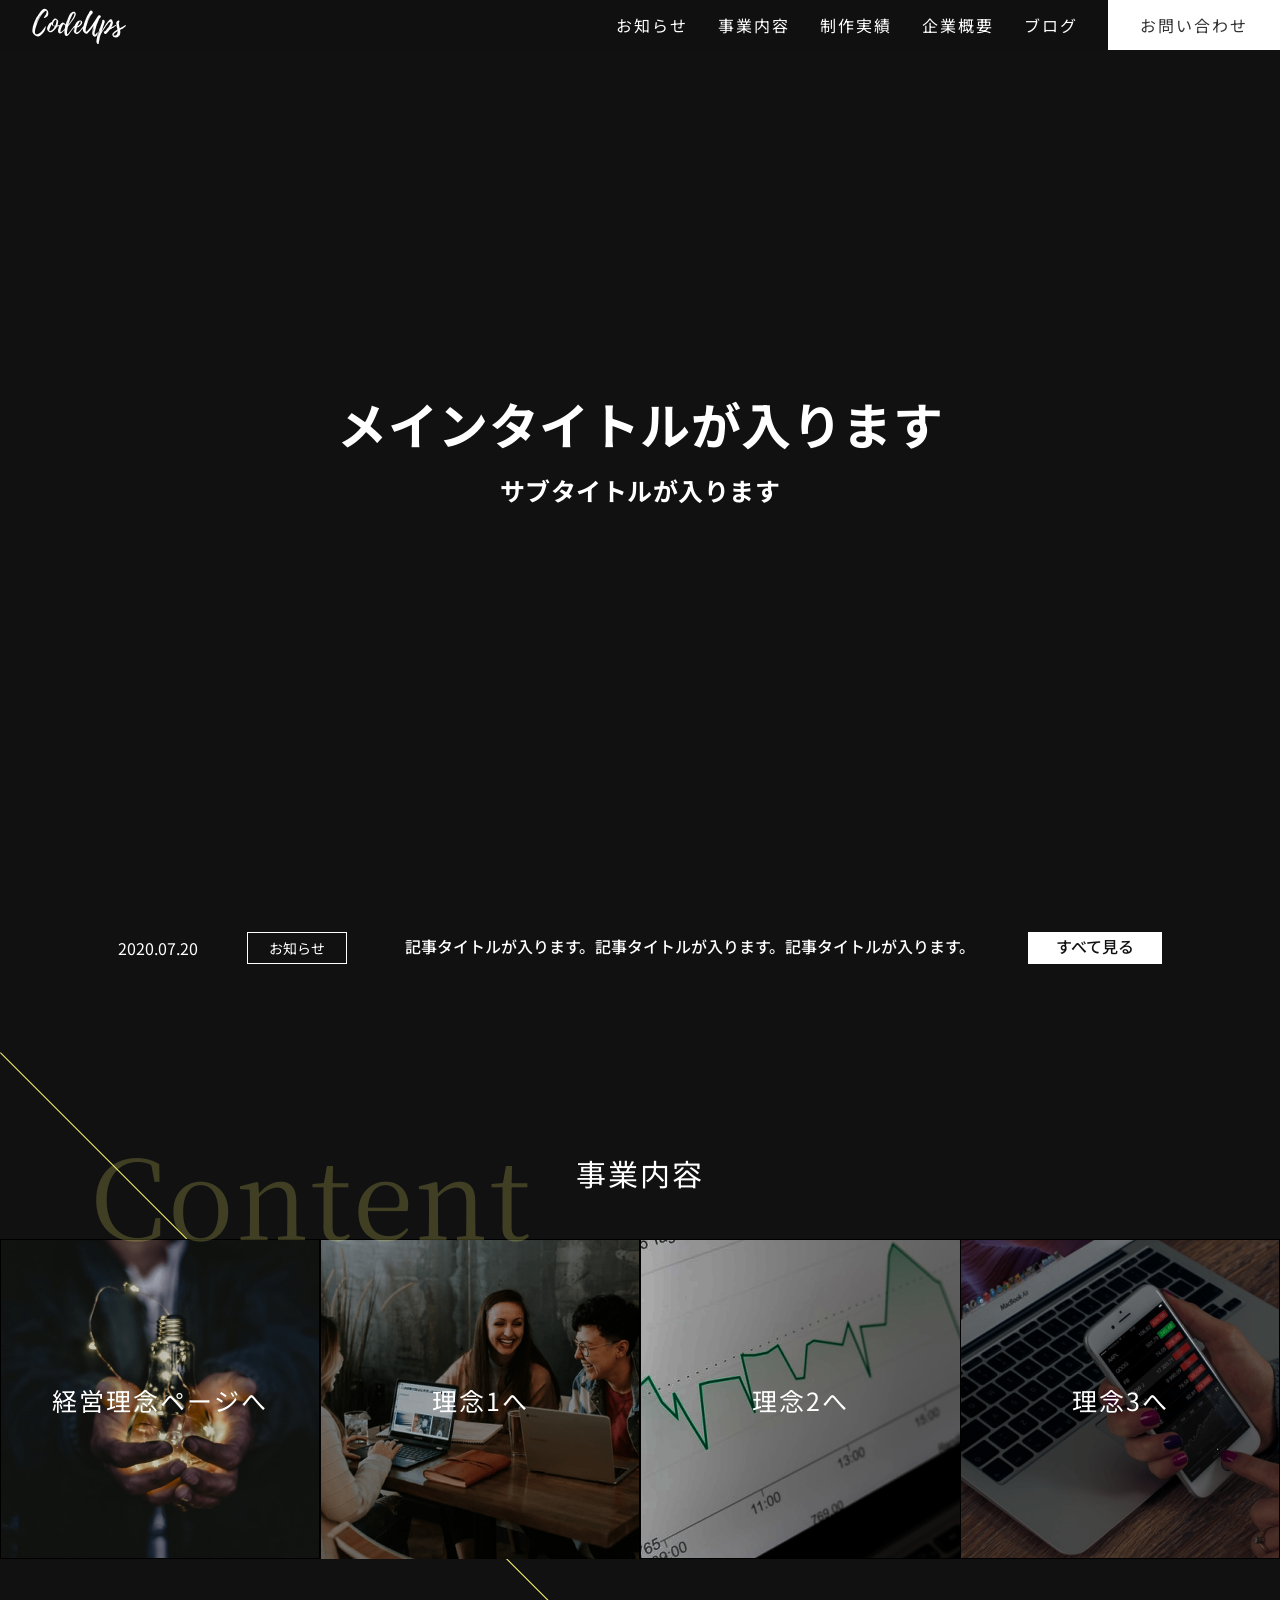
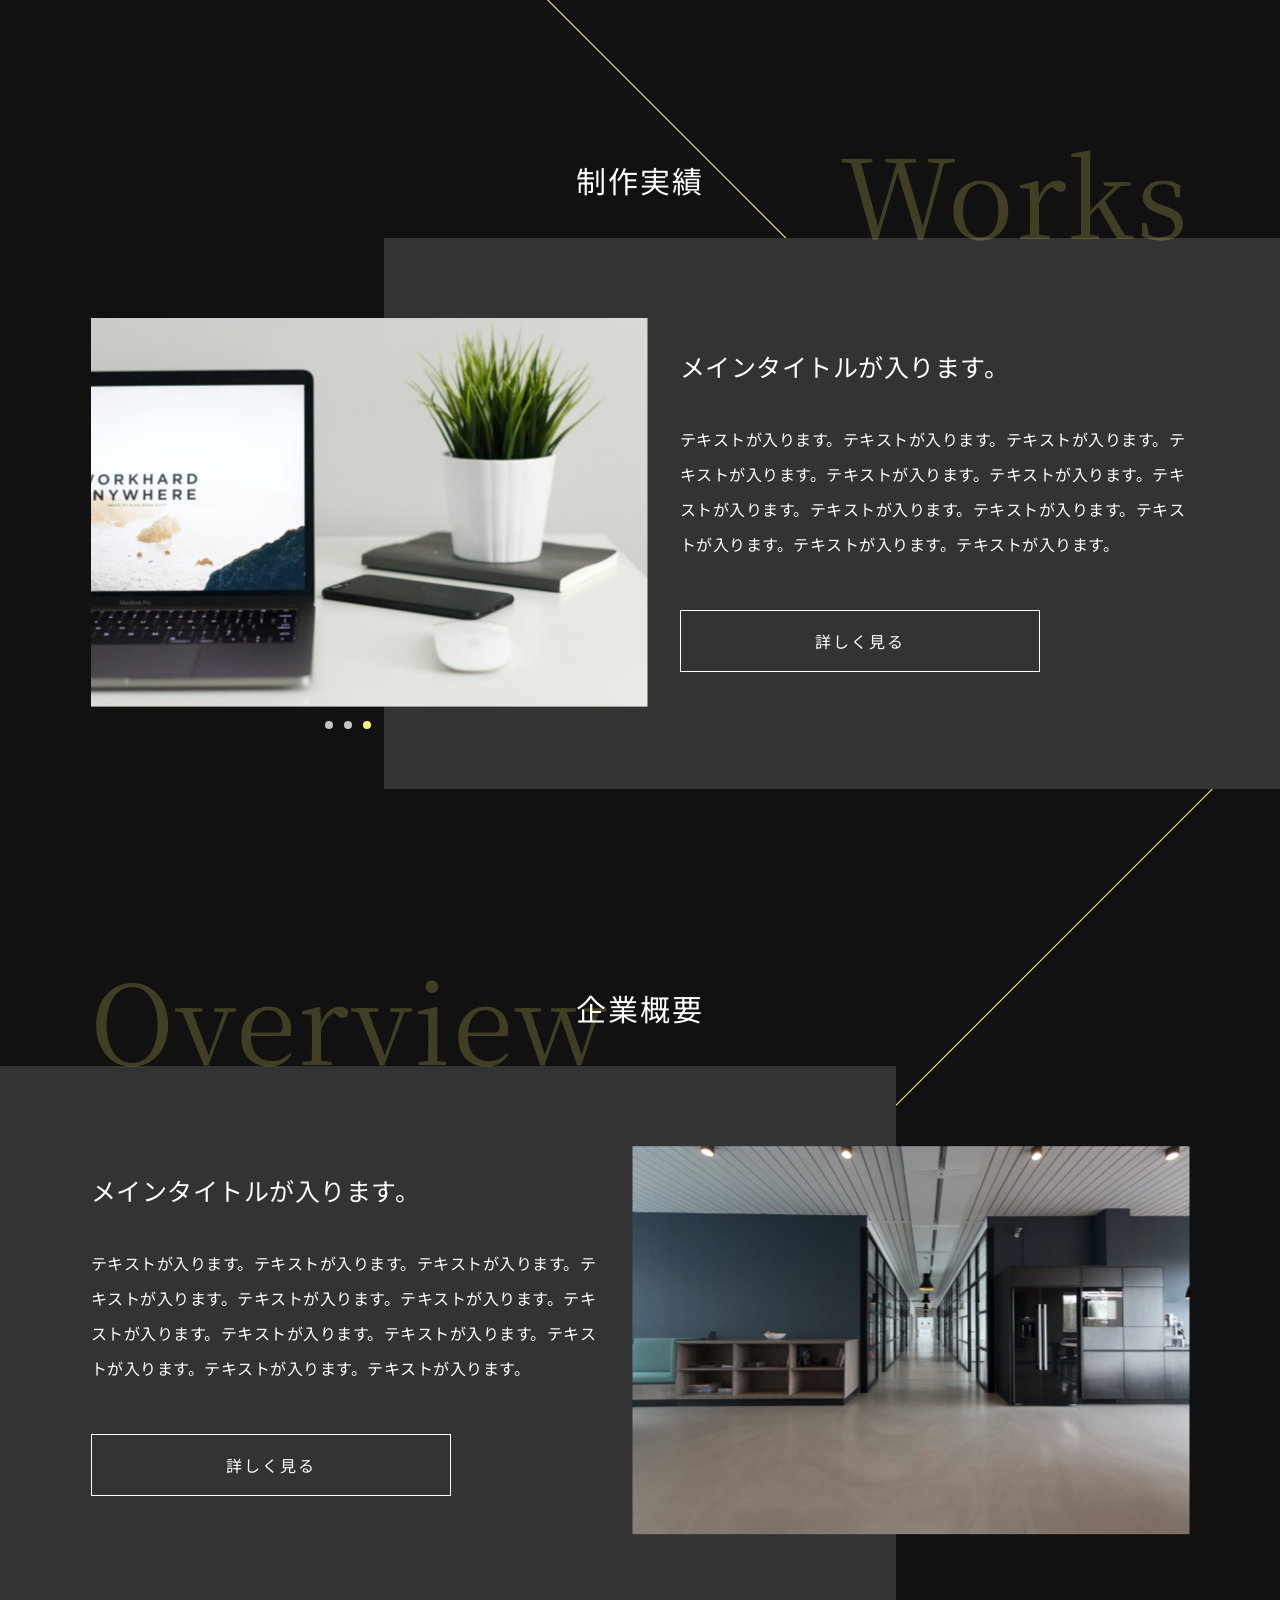
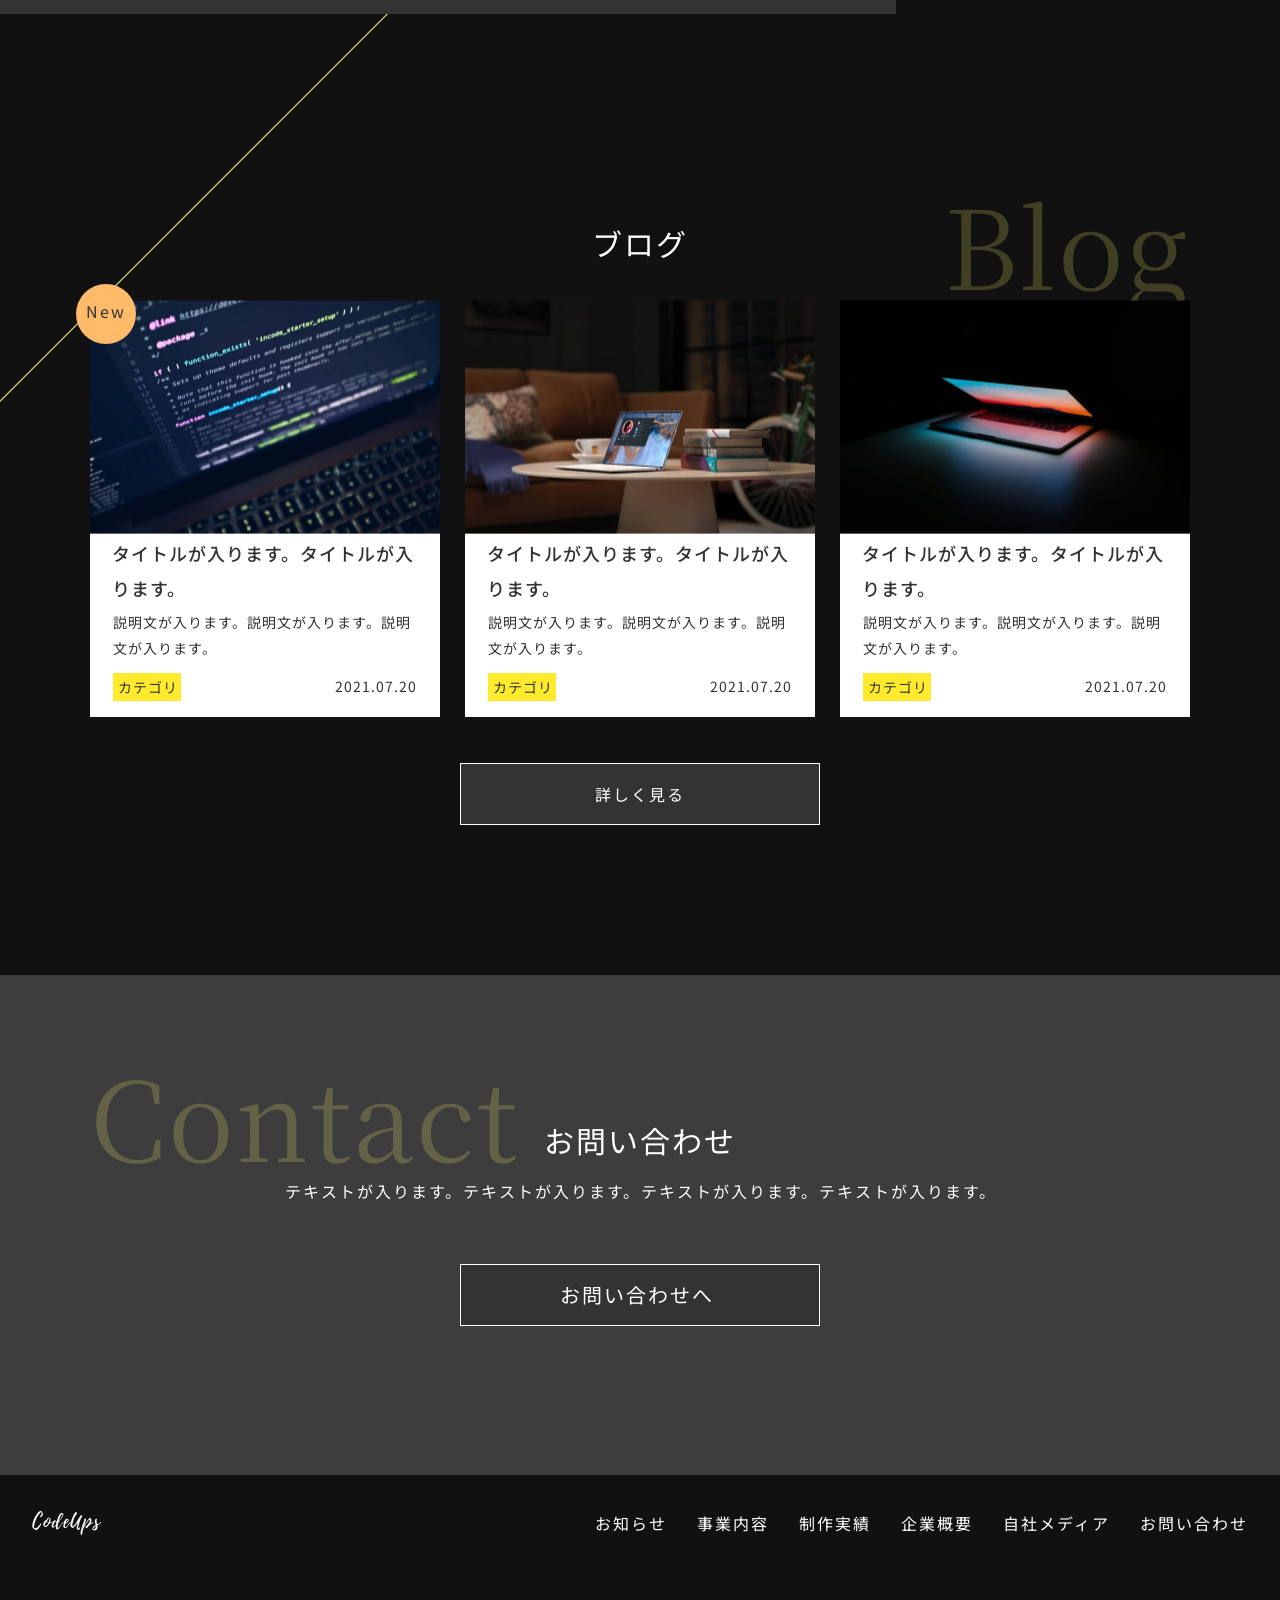
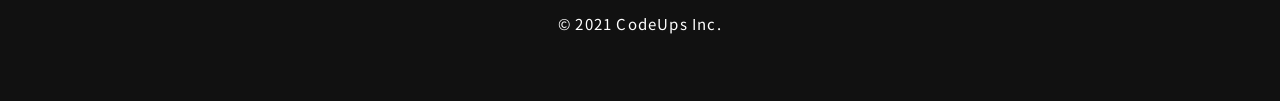
<file: index.html>
<!DOCTYPE html>
<html lang="ja">
  <head>
    <meta charset="UTF-8" />
    <meta name="viewport" content="width=device-width,initial-scale=1.0" />
    <meta name="format-detection" content="telephone=no" />
    <!-- meta情報 -->
    <title>CodeUps</title>
    <meta name="description" content="CodeUps" />
    <meta name="keywords" content="CodeUps" />
    <meta name="”robots”" content="”noindex”" />
    <!-- ogp -->
    <meta property="og:title" content="CodeUps" />
    <meta property="og:type" content="website" />
    <meta property="og:url" content="https://test1.online-studio.blog/" />
    <meta
      property="og:image"
      content="https://test1.online-studio.blog/assets/images/common/mv.png"
    />
    <meta property="og:site_name" content="CodeUps" />
    <meta
      property="og:description"
      content="CodeUpsでコーディングスキルアップ！"
    />
    <!-- ファビコン -->
    <link rel="icon" href="assets/images/common/favicon.ico" />
    <!-- グーグルフォント -->
    <link rel="preconnect" href="https://fonts.googleapis.com" />
    <link rel="preconnect" href="https://fonts.gstatic.com" crossorigin />
    <link
      href="https://fonts.googleapis.com/css2?family=Noto+Sans+JP:wght@400;500;700&family=Noto+Serif+JP:wght@400;500;700&display=swap"
      rel="stylesheet"
    />
    <!-- slick css -->
    <link rel="stylesheet" href="./assets/css/swiper.min.css" />
    <!-- css -->
    <link rel="stylesheet" href="./assets/css/styles.css" />
    <!-- JavaScript -->
    <script src="https://code.jquery.com/jquery-3.5.1.js"></script>
    <script defer src="./assets/js/swiper.min.js"></script>
    <script defer src="./assets/js/script_my.js"></script>
  </head>

  <body>
    <!-- ヘッダー -->
    <header class="header js-header">
      <div class="header__container">
        <h1 class="header__logo">
          <img src="/assets/images/common/codeups.svg" alt="サイトロゴ" />
        </h1>
        <nav class="header__nav u-desktop">
          <ul class="header__nav-links">
            <li class="header__nav-link"><a href="#news">お知らせ</a></li>
            <li class="header__nav-link"><a href="#content">事業内容</a></li>
            <li class="header__nav-link"><a href="#works">制作実績</a></li>
            <li class="header__nav-link"><a href="#overview">企業概要</a></li>
            <li class="header__nav-link"><a href="#blog">ブログ</a></li>
            <li class="header__contact-button">
              <a href="#contact">お問い合わせ</a>
            </li>
          </ul>
        </nav>
        <button class="header__hamburger-button js-hamburger u-mobile">
          <span></span>
          <span></span>
          <span></span>
        </button>
      </div>
    </header>

    <!-- ドロワーメニュー -->
    <div class="drawer js-drawer">
      <ul class="drawer__items">
        <li class="drawer__item"><a href="#">トップ</a></li>
        <li class="drawer__item"><a href="#news">お知らせ</a></li>
        <li class="drawer__item"><a href="#content">事業内容</a></li>
        <li class="drawer__item"><a href="#works">制作実績</a></li>
        <li class="drawer__item"><a href="#overview">企業概要</a></li>
        <li class="drawer__item"><a href="#blog">ブログ</a></li>
        <li class="drawer__item"><a href="#contact">お問い合わせ</a></li>
      </ul>
    </div>

    <!-- メインビジュアル -->
    <div class="main-visual">
      <div class="main-visual__slider">
        <div class="main-visual__image"></div>
        <div class="main-visual__image"></div>
        <div class="main-visual__image"></div>
      </div>
      <div class="main-visual__container">
        <h2 class="main-visual__main-title">メインタイトルが入ります</h2>
        <p class="main-visual__sub-title">サブタイトルが入ります</p>
      </div>
    </div>

    <!-- お知らせ -->
    <article class="news" id="news">
      <div class="news__container">
        <div class="news__box">
          <div class="news__date">2020.07.20</div>
          <div class="news__category">お知らせ</div>
          <a href="" class="news__title"
            >記事タイトルが入ります。記事タイトルが入ります。記事タイトルが入ります。</a
          >
        </div>
        <div class="news__button">
          <a href="news.html">すべて見る</a>
        </div>
      </div>
    </article>

    <!-- メインコンテンツ  -->
    <main>
      <div class="background-line--top">
        <!-- 事業内容 -->
        <section class="content content__layout" id="content">
          <h2 class="section-title--content section-title__inner">事業内容</h2>
          <div class="content__container">
            <a href="" class="content__image"
              ><span></span>
              <picture>
                <source
                  media="(min-width: 768px)"
                  srcset="/assets/images/content/content_00.png"
                />
                <img
                  src="/assets/images/content/content_00_sp.png"
                  alt="経営理念"
                />
              </picture>
            </a>
            <a href="" class="content__image content__image--vision1"
              ><span></span>
              <picture>
                <source
                  media="(min-width: 768px)"
                  srcset="/assets/images/content/content_01.png"
                />
                <img
                  src="/assets/images/content/content_01_sp.png"
                  alt="経営理念1"
                />
              </picture>
            </a>
            <a href="" class="content__image content__image--vision2"
              ><span></span>
              <picture>
                <source
                  media="(min-width: 768px)"
                  srcset="/assets/images/content/content_02.png"
                />
                <img
                  src="/assets/images/content/content_02_sp.png"
                  alt="経営理念2"
                />
              </picture>
            </a>
            <a href="" class="content__image content__image--vision3"
              ><span></span>
              <picture>
                <source
                  media="(min-width: 768px)"
                  srcset="/assets/images/content/content_03.png"
                />
                <img
                  src="/assets/images/content/content_03_sp.png"
                  alt="経営理念3"
                />
              </picture>
            </a>
          </div>
        </section>

        <!-- 制作実績 -->
        <section class="works works__layout" id="works">
          <h2 class="section-title--works section-title__inner">制作実績</h2>
          <div class="works__container">
            <div class="swiper">
              <div class="swiper-container">
                <div class="swiper-wrapper">
                  <div class="swiper-slide">
                    <img
                      src="/assets/images/works/works_01.jpg"
                      alt="制作実績1"
                    />
                  </div>
                  <div class="swiper-slide">
                    <img
                      src="/assets/images/works/works_02.jpg"
                      alt="制作実績2"
                    />
                  </div>
                  <div class="swiper-slide">
                    <img
                      src="/assets/images/works/works_03.jpg"
                      alt="制作実績3"
                    />
                  </div>
                </div>
              </div>
              <div class="swiper-pagination"></div>
            </div>
            <div class="common-box--works">
              <h3 class="common-box__title">メインタイトルが入ります。</h3>
              <div class="common-box__text">
                テキストが入ります。テキストが入ります。テキストが入ります。テキストが入ります。テキストが入ります。テキストが入ります。テキストが入ります。テキストが入ります。テキストが入ります。テキストが入ります。テキストが入ります。テキストが入ります。
              </div>
              <div class="base-button">
                <a href="">詳しく見る</a>
              </div>
            </div>
          </div>
        </section>
      </div>

      <div class="background-line--bottom">
        <!-- 企業概要 -->
        <section class="overview overview__layout" id="overview">
          <h2 class="section-title--overview section-title__inner">企業概要</h2>
          <div class="overview__container">
            <div class="overview__image">
              <img
                src="/assets/images/overview/overview_01.jpg"
                alt="企業概要"
              />
            </div>
            <div class="common-box--overview">
              <h3 class="common-box__title">メインタイトルが入ります。</h3>
              <div class="common-box__text">
                テキストが入ります。テキストが入ります。テキストが入ります。テキストが入ります。テキストが入ります。テキストが入ります。テキストが入ります。テキストが入ります。テキストが入ります。テキストが入ります。テキストが入ります。テキストが入ります。
              </div>
              <div class="base-button">
                <a href="">詳しく見る</a>
              </div>
            </div>
          </div>
        </section>

        <!-- ブログ -->
        <section class="blog blog__layout" id="blog">
          <h2 class="section-title--blog section-title__inner">ブログ</h2>
          <div class="blog__container">
            <div class="blog-items blog-items__layout">
              <a href="" class="blog-card blog-card__layout">
                <div class="blog-card__image">
                  <img src="/assets/images/blog/blog_01.jpg" alt="記事1" />
                </div>
                <div class="blog-card__title">
                  タイトルが入ります。タイトルが入ります。
                </div>
                <div class="blog-card__caption">
                  説明文が入ります。説明文が入ります。説明文が入ります。
                </div>
                <div class="blog-card__category-date">
                  <div class="blog-card__category">カテゴリ</div>
                  <div class="blog-card__date">2021.07.20</div>
                </div>
              </a>
              <a href="" class="blog-card blog-card__layout">
                <div class="blog-card__image">
                  <img src="/assets/images/blog/blog_02.jpg" alt="記事2" />
                </div>
                <div class="blog-card__title">
                  タイトルが入ります。タイトルが入ります。
                </div>
                <div class="blog-card__caption">
                  説明文が入ります。説明文が入ります。説明文が入ります。
                </div>
                <div class="blog-card__category-date">
                  <div class="blog-card__category">カテゴリ</div>
                  <div class="blog-card__date">2021.07.20</div>
                </div>
              </a>
              <a href="" class="blog-card blog-card__layout">
                <div class="blog-card__image">
                  <img src="/assets/images/blog/blog_03.jpg" alt="記事3" />
                </div>
                <div class="blog-card__title">
                  タイトルが入ります。タイトルが入ります。
                </div>
                <div class="blog-card__caption">
                  説明文が入ります。説明文が入ります。説明文が入ります。
                </div>
                <div class="blog-card__category-date">
                  <div class="blog-card__category">カテゴリ</div>
                  <div class="blog-card__date">2021.07.20</div>
                </div>
              </a>
            </div>
            <div class="base-button--blog">
              <a href="">詳しく見る</a>
            </div>
          </div>
        </section>
      </div>
    </main>

    <!-- お問い合わせ -->
    <section class="contact" id="contact">
      <h2 class="section-title--contact section-title__inner">お問い合わせ</h2>
      <div class="contact__container">
        <div class="contact__text">
          テキストが入ります。テキストが入ります。テキストが入ります。テキストが入ります。
        </div>
        <div class="base-button--contact">
          <a href="">お問い合わせへ</a>
        </div>
      </div>
    </section>

    <!-- フッター -->
    <footer class="footer">
      <div class="footer__container">
        <div class="footer__logo">
          <img src="/assets/images/common/codeups_sp.svg" alt="サイトロゴ" />
        </div>
        <ul class="footer__nav">
          <li class="footer__nav-link u-mobile"><a href="#">トップ</a></li>
          <li class="footer__nav-link"><a href="#news">お知らせ</a></li>
          <li class="footer__nav-link"><a href="#content">事業内容</a></li>
          <li class="footer__nav-link u-desktop"><a href="#works">制作実績</a></li>
          <li class="footer__nav-link"><a href="#overview">企業概要</a></li>
          <li class="footer__nav-link u-mobile"><a href="#blog">ブログ</a></li>
          <li class="footer__nav-link u-desktop"><a href="#blog">自社メディア</a></li>
          <li class="footer__nav-link"><a href="#contact">お問い合わせ</a></li>
        </ul>
      </div>
      <div class="footer__copy"><small> © 2021 CodeUps Inc.</small></div>
      <!-- トップページへ戻るボタン -->
      <div class="footer__to-top">
        <a href="#"></a>
      </div>
    </footer>
  </body>
</html>
</file>
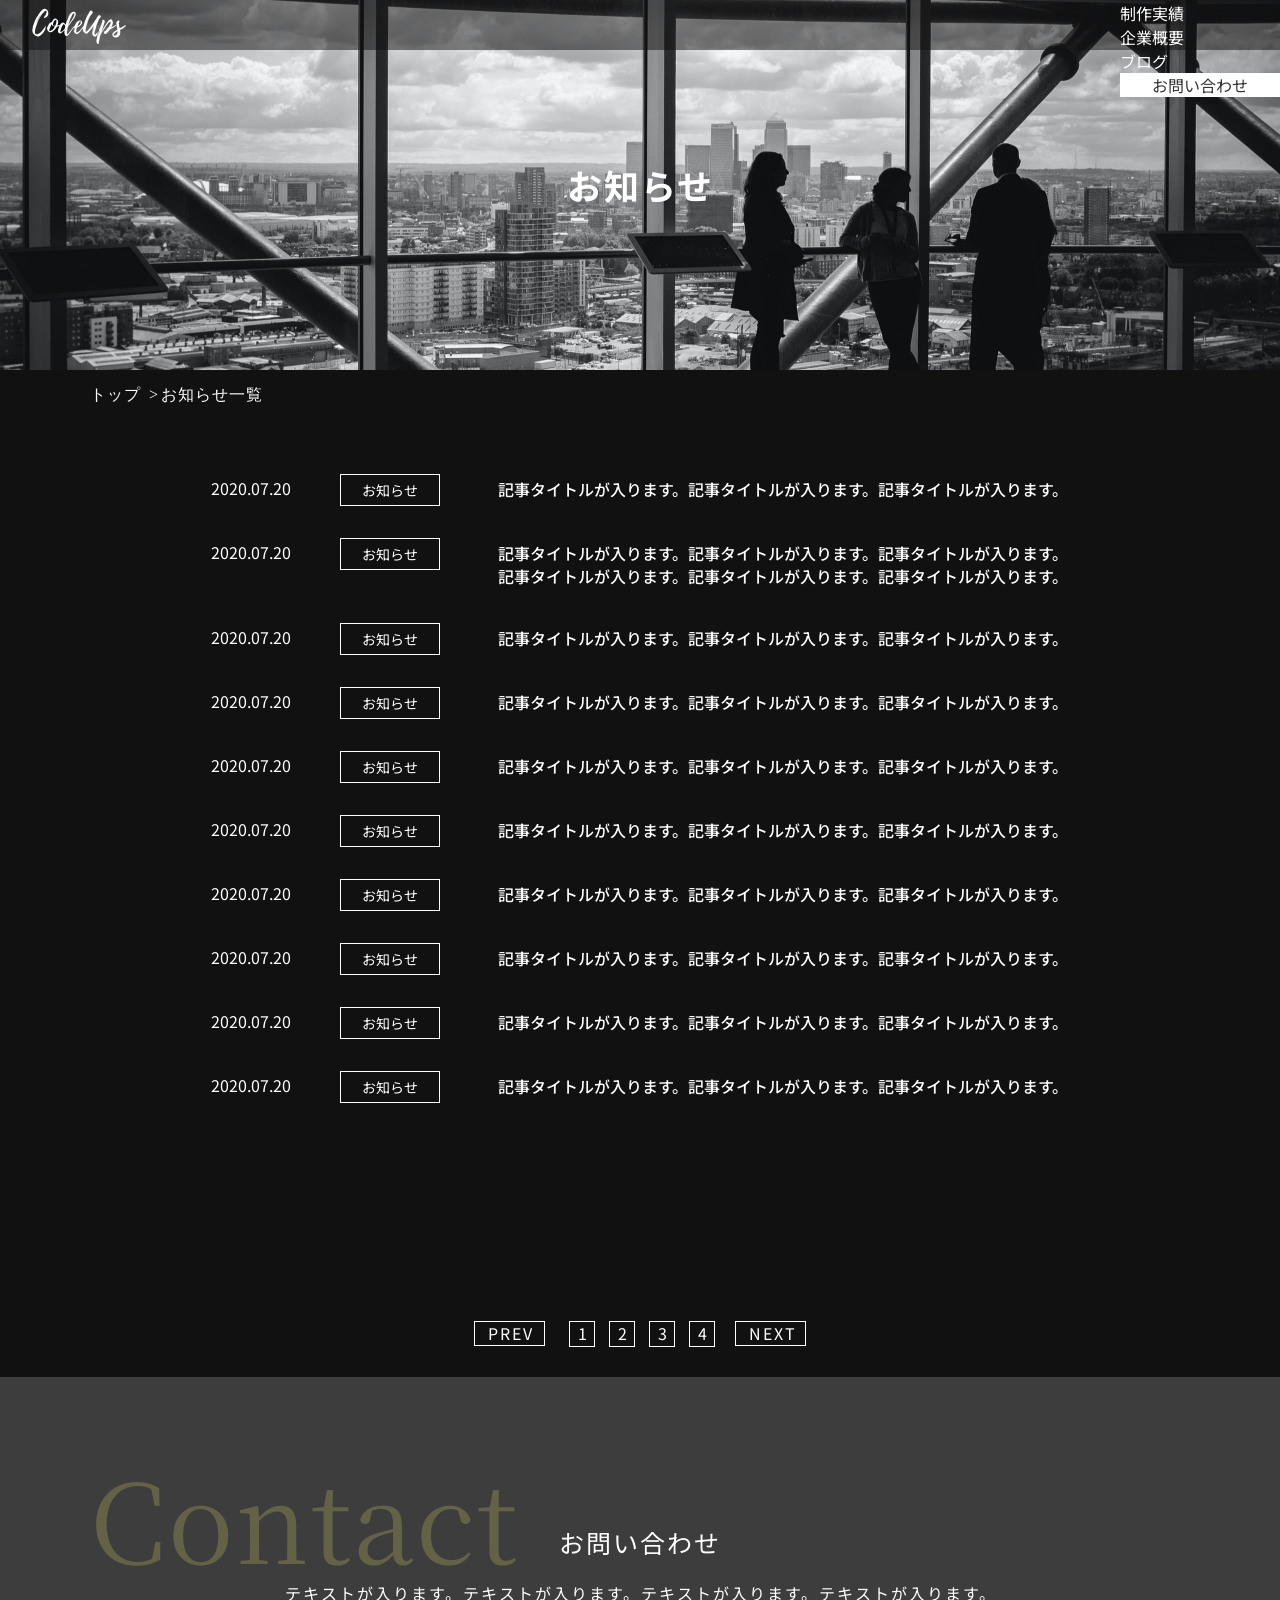
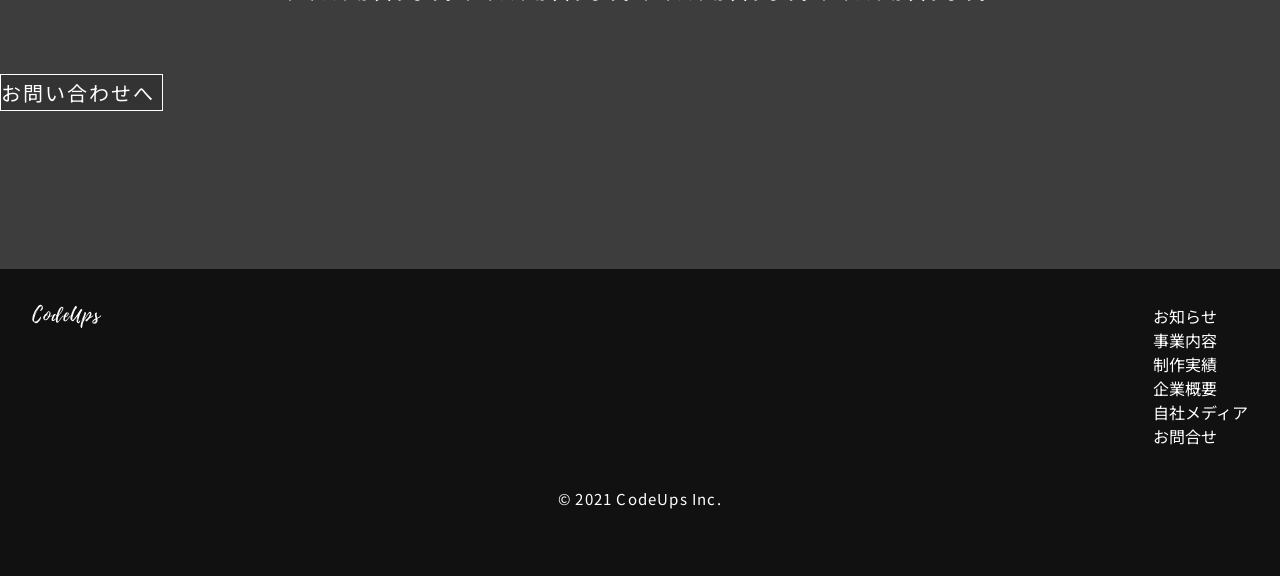
<file: news.html>
<!DOCTYPE html>
<html lang="ja">
  <head>
    <meta charset="UTF-8" />
    <meta name="viewport" content="width=device-width,initial-scale=1.0" />
    <meta name="format-detection" content="telephone=no" />
    <!-- meta情報 -->
    <title>CodeUps -news-</title>
    <meta name="description" content="CodeUps" />
    <meta name="keywords" content="CodeUps" />
    <meta name="”robots”" content="”noindex”" />
    <!-- ogp -->
    <meta property="og:title" content="CodeUps" />
    <meta property="og:type" content="website" />
    <meta property="og:url" content="https://test1.online-studio.blog/news" />
    <meta
      property="og:image"
      content="https://test1.online-studio.blog/assets/images/common/mv.png"
    />
    <meta property="og:site_name" content="CodeUps" />
    <meta
      property="og:description"
      content="CodeUpsでコーディングスキルアップ！"
    />
    <!-- ファビコン -->
    <link rel="icon" href="assets/images/common/favicon.ico" />
    <!-- グーグルフォント -->
    <link rel="preconnect" href="https://fonts.googleapis.com" />
    <link rel="preconnect" href="https://fonts.gstatic.com" crossorigin />
    <link
      href="https://fonts.googleapis.com/css2?family=Noto+Sans+JP:wght@400;500;700&family=Noto+Serif+JP:wght@400;500;700&family=Roboto:wght@400;500;700&display=swap"
      rel="stylesheet"
    />
    <!-- css -->
    <link rel="stylesheet" href="./assets/css/styles.css" />
    <!-- JavaScript -->
    <script src="https://code.jquery.com/jquery-3.5.1.js"></script>
    <script defer src="./assets/js/script_my.js"></script>
  </head>

  <body>
    <!-- ヘッダー -->
    <header class="header">
      <div class="header__container">
        <div class="header__logo">
          <img src="/assets/images/common/codeups.svg" alt="サイトロゴ" />
        </div>
        <div class="header__menu u-desktop">
          <ul>
            <li><a class="header__link" href="#news">お知らせ</a></li>
            <li><a class="header__link" href="#content">事業内容</a></li>
            <li><a class="header__link" href="#works">制作実績</a></li>
            <li><a class="header__link" href="#overview">企業概要</a></li>
            <li><a class="header__link" href="#blog">ブログ</a></li>
            <li>
              <a class="header__contact-button" href="#contact">お問い合わせ</a>
            </li>
          </ul>
        </div>
        <button class="header__hamburger-button js-hamburger u-mobile">
          <span></span>
          <span></span>
          <span></span>
        </button>
      </div>
    </header>

    <!-- ドロワーメニュー -->
    <div class="drawer js-drawer">
      <ul>
        <li><a href="index.html">トップ</a></li>
        <li><a href="#news">お知らせ</a></li>
        <li><a href="#content">事業内容</a></li>
        <li><a href="#works">制作実績</a></li>
        <li><a href="#overview">企業概要</a></li>
        <li><a href="#blog">ブログ</a></li>
        <li><a href="#contact">お問い合わせ</a></li>
      </ul>
    </div>

    <!-- メインビジュアル -->
    <div class="news-main-visual">
      <img class="u-mobile" src="/assets/images/news/news_mv_sp.jpg" alt="お知らせメインビジュアル">
      <img class="u-desktop" src="/assets/images/news/news_mv_pc.jpg" alt="お知らせメインビジュアル">
      <div class="news-main-visual__title">お知らせ</div>
    </div>

    <!-- パンくず -->
    <div class="breadcrumb">
      <ul>
        <li><a href="index.html">トップ</a></li>
        <li>お知らせ一覧</li>
      </ul>
    </div>

    <!-- お知らせ -->
    <section class="news news--underlayer" id="news">
      <div class="news__container news__container--underlayer">
        <div class="news__box news__box--underlayer">
          <div class="news__date news__date--underlayer">2020.07.20</div>
          <div class="news__category news__category--underlayer">お知らせ</div>
          <a href="" class="news__title news__title--underlayer"
            >記事タイトルが入ります。記事タイトルが入ります。記事タイトルが入ります。</a
          >
        </div>
        <div class="news__box">
          <div class="news__date news__date--underlayer">2020.07.20</div>
          <div class="news__category news__category--underlayer">お知らせ</div>
          <a href="" class="news__title news__title--underlayer"
            >記事タイトルが入ります。記事タイトルが入ります。記事タイトルが入ります。記事タイトルが入ります。記事タイトルが入ります。記事タイトルが入ります。</a
          >
        </div>
        <div class="news__box">
          <div class="news__date news__date--underlayer">2020.07.20</div>
          <div class="news__category news__category--underlayer">お知らせ</div>
          <a href="" class="news__title news__title--underlayer"
            >記事タイトルが入ります。記事タイトルが入ります。記事タイトルが入ります。</a
          >
        </div>
        <div class="news__box">
          <div class="news__date news__date--underlayer">2020.07.20</div>
          <div class="news__category news__category--underlayer">お知らせ</div>
          <a href="" class="news__title news__title--underlayer"
            >記事タイトルが入ります。記事タイトルが入ります。記事タイトルが入ります。</a
          >
        </div>
        <div class="news__box">
          <div class="news__date news__date--underlayer">2020.07.20</div>
          <div class="news__category news__category--underlayer">お知らせ</div>
          <a href="" class="news__title news__title--underlayer"
            >記事タイトルが入ります。記事タイトルが入ります。記事タイトルが入ります。</a
          >
        </div>
        <div class="news__box">
          <div class="news__date news__date--underlayer">2020.07.20</div>
          <div class="news__category news__category--underlayer">お知らせ</div>
          <a href="" class="news__title news__title--underlayer"
            >記事タイトルが入ります。記事タイトルが入ります。記事タイトルが入ります。</a
          >
        </div>
        <div class="news__box">
          <div class="news__date news__date--underlayer">2020.07.20</div>
          <div class="news__category news__category--underlayer">お知らせ</div>
          <a href="" class="news__title news__title--underlayer"
            >記事タイトルが入ります。記事タイトルが入ります。記事タイトルが入ります。</a
          >
        </div>
        <div class="news__box">
          <div class="news__date news__date--underlayer">2020.07.20</div>
          <div class="news__category news__category--underlayer">お知らせ</div>
          <a href="" class="news__title news__title--underlayer"
            >記事タイトルが入ります。記事タイトルが入ります。記事タイトルが入ります。</a
          >
        </div>
        <div class="news__box">
          <div class="news__date news__date--underlayer">2020.07.20</div>
          <div class="news__category news__category--underlayer">お知らせ</div>
          <a href="" class="news__title news__title--underlayer"
            >記事タイトルが入ります。記事タイトルが入ります。記事タイトルが入ります。</a
          >
        </div>
        <div class="news__box">
          <div class="news__date news__date--underlayer">2020.07.20</div>
          <div class="news__category news__category--underlayer">お知らせ</div>
          <a href="" class="news__title news__title--underlayer"
            >記事タイトルが入ります。記事タイトルが入ります。記事タイトルが入ります。</a
          >
        </div>
      </div>
      <div class="pagination">
        <ul>
          <li><a class="pagination__prev" href="">PREV</a></li>
          <li><a class="pagination__item" href="">1</a></li>
          <li><a class="pagination__item" href="">2</a></li>
          <li><a class="pagination__item" href="">3</a></li>
          <li><a class="pagination__item" href="">4</a></li>
          <li><a class="pagination__next" href="">NEXT</a></li>
        </ul>
      </div>
    </section>

    <!-- お問い合わせ -->
    <section class="contact" id="contact">
      <h2 class="section-title--contact section-title__contact--underlayer section-title__inner">お問い合わせ</h2>
      <div class="contact__container">
        <div class="contact__text">
          テキストが入ります。テキストが入ります。テキストが入ります。テキストが入ります。
        </div>
        <a href="" class="base-button--contact test">お問い合わせへ</a>
      </div>
    </section>

    <!-- フッター -->
    <footer class="footer">
      <div class="footer__container">
        <div class="footer__logo">
          <img src="/assets/images/common/codeups_sp.svg" alt="サイトロゴ" />
        </div>
        <ul>
          <li class="u-mobile"><a href="#">トップ</a></li>
          <li><a href="#news">お知らせ</a></li>
          <li><a href="#content">事業内容</a></li>
          <li class="u-desktop"><a href="#works">制作実績</a></li>
          <li><a href="#overview">企業概要</a></li>
          <li class="u-mobile"><a href="#blog">ブログ</a></li>
          <li class="u-desktop"><a href="#blog">自社メディア</a></li>
          <li><a href="#contact">お問合せ</a></li>
        </ul>
      </div>
      <div class="footer__copy"><small> © 2021 CodeUps Inc.</small></div>
    </footer>
  </body>
</html>
</file>
<file: assets/css/styles.css>
@charset "UTF-8";
.u-desktop {
  display: none;
}

@media screen and (min-width: 768px) {
  .u-desktop {
    display: block;
  }
}

@media screen and (min-width: 768px) {
  .u-mobile {
    display: none;
  }
}

/* FontFamily */
body {
  font-family: "Noto Sans JP";
}

/* font-weight */
/* リキッドレイアウト対応 */
html {
  font-size: 16px;
}

@media (max-width: 375px) {
  html {
    font-size: 4.26667vw;
  }
}

@media screen and (min-width: 768px) {
  html {
    font-size: 1.45455vw;
  }
}

@media (min-width: 1100px) {
  html {
    font-size: 16px;
  }
}

/* pcの電話番号発信対応 */
@media screen and (min-width: 768px) {
  a[href^="tel:"] {
    pointer-events: none;
  }
}

/* ホバー */
a {
  text-decoration: none;
  color: inherit;
}

*,
*::before,
*::after {
  -webkit-box-sizing: border-box;
          box-sizing: border-box;
}

/* Remove default padding */
ul,
ol {
  padding: 0;
}

/* Remove default margin */
body,
h1,
h2,
h3,
h4,
p,
ul,
ol,
figure,
blockquote,
dl,
dd {
  margin: 0;
}

h1, h2, h3, h4 {
  font-weight: normal;
}

/* Set core root defaults */
html {
  scroll-behavior: smooth;
}

/* Set core body defaults */
body {
  min-height: 100vh;
  text-rendering: optimizeSpeed;
  line-height: 1.5;
}

/* Remove list styles on ul, ol elements with a class attribute */
ul,
ol {
  list-style: none;
}

/* A elements that don't have a class get default styles */
a:not([class]) {
  text-decoration-skip-ink: auto;
}

/* Make images easier to work with */
img {
  max-width: 100%;
  display: block;
  width: 100%;
}

/* Natural flow and rhythm in articles by default */
article > * + * {
  margin-top: 1em;
}

/* Inherit fonts for inputs and buttons */
input,
button,
textarea,
select {
  font: inherit;
}

/* Blur images when they have no alt attribute */
img:not([alt]) {
  filter: url('data:image/svg+xml;charset=utf-8,<svg xmlns="http://www.w3.org/2000/svg"><filter id="filter"><feGaussianBlur stdDeviation="10" /></filter></svg>#filter');
  -webkit-filter: blur(10px);
          filter: blur(10px);
}

/* フォームリセット */
input,
button,
select,
textarea {
  -webkit-appearance: none;
  -moz-appearance: none;
  appearance: none;
  background: transparent;
  border: none;
  border-radius: 0;
  font: inherit;
  outline: none;
}

textarea {
  resize: vertical;
}

input[type="checkbox"],
input[type="radio"] {
  display: none;
}

input[type="submit"],
input[type="button"],
label,
button,
select {
  cursor: pointer;
}

select::-ms-expand {
  display: none;
}

.base-button {
  width: 335px;
  width: 20.9375rem;
  margin: auto;
  font-size: 20px;
  font-size: 1.25rem;
  line-height: 29px;
  line-height: 1.8125rem;
  letter-spacing: 2px;
  letter-spacing: 0.125rem;
  background-color: #333333;
  border: 1px solid #fff;
  padding: 9px 0px 9px 0px;
  padding: 0.5625rem 0rem 0.5625rem 0rem;
  text-align: center;
  position: relative;
  z-index: 0;
}

@media screen and (min-width: 768px) {
  .base-button {
    width: 22.5rem;
    margin: 0;
    font-size: 1rem;
    line-height: 3.375rem;
    padding: 0.1875rem 0rem 0.1875rem 0rem;
  }
}

.base-button::before {
  position: absolute;
  z-index: -1;
  content: "";
  display: block;
  top: 0;
  left: 0;
  width: 0;
  height: 100%;
  background-color: #fff;
  -webkit-transition: width 0.3s ease;
  transition: width 0.3s ease;
}

@media screen and (min-width: 768px) {
  .base-button:hover::before {
    width: 100%;
  }
}

@media screen and (min-width: 768px) {
  .base-button:hover {
    color: #333333;
  }
}

.base-button--blog {
  width: 335px;
  width: 20.9375rem;
  margin: auto;
  font-size: 20px;
  font-size: 1.25rem;
  line-height: 29px;
  line-height: 1.8125rem;
  letter-spacing: 2px;
  letter-spacing: 0.125rem;
  background-color: #333333;
  border: 1px solid #fff;
  padding: 9px 0px 9px 0px;
  padding: 0.5625rem 0rem 0.5625rem 0rem;
  text-align: center;
  position: relative;
  z-index: 0;
}

@media screen and (min-width: 768px) {
  .base-button--blog {
    width: 22.5rem;
    margin: auto;
    font-size: 1rem;
    line-height: 3.375rem;
    padding: 0.1875rem 0rem 0.1875rem 0rem;
  }
}

.base-button--blog::before {
  position: absolute;
  z-index: -1;
  content: "";
  display: block;
  top: 0;
  left: 0;
  width: 0;
  height: 100%;
  background-color: #fff;
  -webkit-transition: width 0.3s ease;
  transition: width 0.3s ease;
}

@media screen and (min-width: 768px) {
  .base-button--blog:hover::before {
    width: 100%;
  }
}

@media screen and (min-width: 768px) {
  .base-button--blog:hover {
    color: #333333;
  }
}

.base-button--contact {
  width: 335px;
  width: 20.9375rem;
  margin: auto;
  font-size: 20px;
  font-size: 1.25rem;
  line-height: 29px;
  line-height: 1.8125rem;
  letter-spacing: 2px;
  letter-spacing: 0.125rem;
  background-color: #333333;
  border: 1px solid #fff;
  padding: 9px 0px 9px 0px;
  padding: 0.5625rem 0rem 0.5625rem 0rem;
  text-align: center;
  position: relative;
  z-index: 0;
}

@media screen and (min-width: 768px) {
  .base-button--contact {
    width: 22.5rem;
    margin: auto;
    font-size: 1.25rem;
    line-height: 3.375rem;
    padding: 0.1875rem 0.4375rem 0.1875rem 0rem;
  }
}

.base-button--contact::before {
  position: absolute;
  z-index: -1;
  content: "";
  display: block;
  top: 0;
  left: 0;
  width: 0;
  height: 100%;
  background-color: #fff;
  -webkit-transition: width 0.3s ease;
  transition: width 0.3s ease;
}

@media screen and (min-width: 768px) {
  .base-button--contact:hover::before {
    width: 100%;
  }
}

@media screen and (min-width: 768px) {
  .base-button--contact:hover {
    color: #333333;
  }
}

.section-title__inner {
  max-width: 1100px;
  max-width: 68.75rem;
  margin: auto;
}

.background-line--top {
  position: relative;
  overflow: hidden;
}

@media screen and (min-width: 768px) {
  .background-line--top {
    overflow: unset;
  }
}

.background-line--top::before {
  position: absolute;
  content: "";
  display: block;
  z-index: -5;
  top: 1.5%;
  left: 0;
  width: 1px;
  width: 0.0625rem;
  height: 120%;
  background-color: #F9F871;
  -webkit-transform: rotate(-29deg);
          transform: rotate(-29deg);
  -webkit-transform-origin: left top;
          transform-origin: left top;
}

@media screen and (min-width: 768px) {
  .background-line--top::before {
    -webkit-transform: rotate(-45deg);
            transform: rotate(-45deg);
    top: -1%;
    bottom: 1%;
  }
}

.background-line--bottom {
  position: relative;
  overflow: hidden;
}

@media screen and (min-width: 768px) {
  .background-line--bottom {
    overflow: unset;
  }
}

.background-line--bottom::before {
  position: absolute;
  content: "";
  display: block;
  z-index: -5;
  top: 0%;
  right: 37%;
  width: 1px;
  width: 0.0625rem;
  height: 150%;
  background-color: #F9F871;
  -webkit-transform: rotate(15deg);
          transform: rotate(15deg);
  -webkit-transform-origin: top right;
          transform-origin: top right;
}

@media screen and (min-width: 768px) {
  .background-line--bottom::before {
    -webkit-transform: rotate(45deg);
            transform: rotate(45deg);
    right: 5.2%;
  }
}

@media screen and (min-width: 1920px) {
  .background-line--bottom::before {
    right: 27%;
  }
}

.blog-card {
  display: block;
  color: #333;
  background-color: #fff;
  position: relative;
  -webkit-transition: background 0.6s ease;
  transition: background 0.6s ease;
}

@media screen and (min-width: 768px) {
  .blog-card:hover {
    background-color: #333333;
    color: #fff;
  }
  .blog-card:hover::before {
    color: #333;
  }
}

.blog-card:nth-of-type(1)::before {
  position: absolute;
  display: block;
  content: "New";
  top: -4.5%;
  left: -4%;
  width: 60px;
  width: 3.75rem;
  height: 60px;
  height: 3.75rem;
  border-radius: 50%;
  background-color: #ffba6a;
  text-align: center;
  line-height: 55px;
  line-height: 3.4375rem;
  letter-spacing: 2px;
  letter-spacing: 0.125rem;
  z-index: 1;
}

@media screen and (min-width: 768px) {
  .blog-card:nth-of-type(1)::before {
    top: -4%;
  }
}

.blog-card__layout {
  margin-bottom: 24px;
  margin-bottom: 1.5rem;
}

@media screen and (min-width: 768px) {
  .blog-card__layout {
    margin-bottom: 0rem;
  }
}

.blog-card__image {
  width: 100%;
  position: relative;
  background-color: #333333;
}

.blog-card__image::before {
  padding-top: 66.5%;
  content: "";
  display: block;
}

.blog-card__image img {
  position: absolute;
  top: 50%;
  left: 50%;
  -webkit-transform: translate(-50%, -50%);
          transform: translate(-50%, -50%);
  width: 100%;
  height: 100%;
  -o-object-fit: cover;
     object-fit: cover;
  -o-object-position: center;
     object-position: center;
}

.blog-card__title {
  font-size: 18px;
  font-size: 1.125rem;
  line-height: 35px;
  line-height: 2.1875rem;
  letter-spacing: 1px;
  letter-spacing: 0.0625rem;
  font-weight: 500;
  padding: 3px 24px 2px 22px;
  padding: 0.1875rem 1.5rem 0.125rem 1.375rem;
}

@media screen and (min-width: 768px) {
  .blog-card__title {
    padding-bottom: 0.1875rem;
  }
}

.blog-card__caption {
  font-size: 14px;
  font-size: 0.875rem;
  line-height: 26px;
  line-height: 1.625rem;
  letter-spacing: 1px;
  letter-spacing: 0.0625rem;
  padding: 0 23px 5px 23px;
  padding: 0 1.4375rem 0.3125rem 1.4375rem;
}

@media screen and (min-width: 768px) {
  .blog-card__caption {
    padding-bottom: 0.75rem;
  }
}

.blog-card__category-date {
  display: -webkit-box;
  display: -ms-flexbox;
  display: flex;
  -webkit-box-pack: justify;
      -ms-flex-pack: justify;
          justify-content: space-between;
  padding-bottom: 16px;
  padding-bottom: 1rem;
}

.blog-card__category {
  display: inline-block;
  font-size: 14px;
  font-size: 0.875rem;
  line-height: 26px;
  line-height: 1.625rem;
  letter-spacing: 1px;
  letter-spacing: 0.0625rem;
  padding: 1px 3px 1px 5px;
  padding: 0.0625rem 0.1875rem 0.0625rem 0.3125rem;
  background-color: #ffea2e;
  color: #333333;
  margin-left: 23px;
  margin-left: 1.4375rem;
}

.blog-card__date {
  display: inline-block;
  font-size: 14px;
  font-size: 0.875rem;
  line-height: 26px;
  line-height: 1.625rem;
  letter-spacing: 1px;
  letter-spacing: 0.0625rem;
  margin-right: 23px;
  margin-right: 1.4375rem;
}

.blog-items {
  padding: 0 20px;
  padding: 0 1.25rem;
}

@media screen and (min-width: 768px) {
  .blog-items {
    display: grid;
    grid-template-columns: repeat(3, 1fr);
    gap: 2rem 1.5625rem;
  }
}

.blog-items__layout {
  margin-bottom: 27px;
  margin-bottom: 1.6875rem;
}

@media screen and (min-width: 768px) {
  .blog-items__layout {
    margin-bottom: 2.875rem;
  }
}

.blog__layout {
  max-width: 600px;
  max-width: 37.5rem;
  margin: 99px auto 120px;
  margin: 6.1875rem auto 7.5rem;
}

@media screen and (min-width: 768px) {
  .blog__layout {
    max-width: 71.25rem;
    margin: 13.25rem auto 9.375rem;
  }
}

.section-title--blog {
  font-size: 20px;
  font-size: 1.25rem;
  line-height: 29px;
  line-height: 1.8125rem;
  letter-spacing: 2px;
  letter-spacing: 0.125rem;
  position: relative;
  display: -webkit-box;
  display: -ms-flexbox;
  display: flex;
  -webkit-box-pack: center;
      -ms-flex-pack: center;
          justify-content: center;
}

@media screen and (min-width: 768px) {
  .section-title--blog {
    font-size: 1.875rem;
    line-height: 2.1875rem;
  }
}

.section-title--blog::before {
  position: absolute;
  content: "Blog";
  font-family: "Noto Serif JP";
  font-size: 50px;
  font-size: 3.125rem;
  line-height: 72px;
  line-height: 4.5rem;
  color: #F9F871;
  opacity: 0.2;
  top: -50px;
  top: -3.125rem;
}

@media screen and (min-width: 768px) {
  .section-title--blog::before {
    font-size: 6.875rem;
    letter-spacing: 0.125rem;
    top: -1.25rem;
    left: auto;
    right: 0rem;
  }
}

.blog__container {
  padding-top: 68px;
  padding-top: 4.25rem;
}

@media screen and (min-width: 768px) {
  .blog__container {
    padding-top: 2.5rem;
  }
}

.breadcrumb {
  font-family: "Robot";
  padding: 16px 20px 60px;
  padding: 1rem 1.25rem 3.75rem;
  line-height: 18.75px;
  line-height: 1.17188rem;
  letter-spacing: 1px;
  letter-spacing: 0.0625rem;
}

.breadcrumb ul {
  display: -webkit-box;
  display: -ms-flexbox;
  display: flex;
}

.breadcrumb ul li {
  position: relative;
}

.breadcrumb ul li:not(:last-child) {
  margin-right: 20px;
  margin-right: 1.25rem;
}

.breadcrumb ul li:not(:last-child)::after {
  position: absolute;
  content: ">";
  display: inline-block;
  padding: 0 8px;
  padding: 0 0.5rem;
}

.breadcrumb ul li a:hover {
  opacity: 0.6;
}

@media screen and (min-width: 768px) {
  .breadcrumb {
    padding-left: 5.625rem;
    padding-bottom: 4.3125rem;
  }
}

.common-box--works {
  background-color: #333333;
  padding: 0 0 21px 0;
  padding: 0 0 1.3125rem 0;
}

@media screen and (min-width: 768px) {
  .common-box--works {
    width: 31.875rem;
    max-width: 100%;
    margin-left: 2rem;
    margin-right: 0;
    padding-top: 0;
  }
}

.common-box--works .common-box__title {
  font-size: 20px;
  font-size: 1.25rem;
  line-height: 29px;
  line-height: 1.8125rem;
  letter-spacing: 2px;
  letter-spacing: 0.125rem;
  text-align: center;
  padding-left: 14px;
  padding-left: 0.875rem;
}

@media screen and (min-width: 768px) {
  .common-box--works .common-box__title {
    font-size: 1.5625rem;
    line-height: 0.9375rem;
    letter-spacing: 0.03125rem;
    text-align: left;
    padding-left: 0;
  }
}

.common-box--works .common-box__text {
  line-height: 23px;
  line-height: 1.4375rem;
  letter-spacing: 2px;
  letter-spacing: 0.125rem;
  padding: 24px 20px 27px;
  padding: 1.5rem 1.25rem 1.6875rem;
}

@media screen and (min-width: 768px) {
  .common-box--works .common-box__text {
    line-height: 2.1875rem;
    letter-spacing: 0.03125rem;
    padding: 3rem 0rem 3rem 0rem;
  }
}

.common-box--overview {
  background-color: #333333;
  padding: 25px 0 21px 0;
  padding: 1.5625rem 0 1.3125rem 0;
}

@media screen and (min-width: 768px) {
  .common-box--overview {
    width: 31.875rem;
    max-width: 100%;
    margin-left: 0;
    margin-right: 2rem;
    padding-top: 0;
  }
}

.common-box--overview .common-box__title {
  font-size: 20px;
  font-size: 1.25rem;
  line-height: 29px;
  line-height: 1.8125rem;
  letter-spacing: 2px;
  letter-spacing: 0.125rem;
  text-align: center;
  padding-left: 14px;
  padding-left: 0.875rem;
}

@media screen and (min-width: 768px) {
  .common-box--overview .common-box__title {
    font-size: 1.5625rem;
    line-height: 0.9375rem;
    letter-spacing: 0.03125rem;
    text-align: left;
    padding-left: 0;
  }
}

.common-box--overview .common-box__text {
  line-height: 23px;
  line-height: 1.4375rem;
  letter-spacing: 2px;
  letter-spacing: 0.125rem;
  padding: 24px 20px 27px;
  padding: 1.5rem 1.25rem 1.6875rem;
}

@media screen and (min-width: 768px) {
  .common-box--overview .common-box__text {
    line-height: 2.1875rem;
    letter-spacing: 0.03125rem;
    padding: 3rem 0rem 3rem 0rem;
  }
}

.contact {
  padding-top: 67px;
  padding-top: 4.1875rem;
  padding-bottom: 64px;
  padding-bottom: 4rem;
  background-color: #3d3d3d;
}

@media screen and (min-width: 768px) {
  .contact {
    padding-top: 9.25rem;
    padding-bottom: 9.3125rem;
  }
}

@media screen and (min-width: 768px) {
  .contact__container {
    max-width: 80rem;
    margin: auto;
  }
}

.section-title--contact {
  font-size: 20px;
  font-size: 1.25rem;
  line-height: 29px;
  line-height: 1.8125rem;
  letter-spacing: 2px;
  letter-spacing: 0.125rem;
  position: relative;
  display: -webkit-box;
  display: -ms-flexbox;
  display: flex;
  -webkit-box-pack: center;
      -ms-flex-pack: center;
          justify-content: center;
}

@media screen and (min-width: 768px) {
  .section-title--contact {
    font-size: 1.875rem;
    line-height: 2.1875rem;
  }
}

.section-title--contact::before {
  position: absolute;
  content: "Contact";
  font-family: "Noto Serif JP";
  font-size: 50px;
  font-size: 3.125rem;
  line-height: 72px;
  line-height: 4.5rem;
  color: #F9F871;
  opacity: 0.2;
  top: -50px;
  top: -3.125rem;
}

@media screen and (min-width: 768px) {
  .section-title--contact::before {
    font-size: 6.875rem;
    letter-spacing: 0.125rem;
    top: -2.8125rem;
    left: 0rem;
    right: auto;
  }
}

.section-title--contact.section-title__contact--underlayer {
  font-size: 25px;
  font-size: 1.5625rem;
}

.contact__text {
  line-height: 23px;
  line-height: 1.4375rem;
  letter-spacing: 2px;
  letter-spacing: 0.125rem;
  padding: 20px 19px 46px 21px;
  padding: 1.25rem 1.1875rem 2.875rem 1.3125rem;
}

@media screen and (min-width: 768px) {
  .contact__text {
    text-align: center;
    margin-top: 0.125rem;
    padding-bottom: 3.8125rem;
  }
}

.content {
  width: 100%;
  max-width: 100%;
}

.content__layout {
  padding-top: 50px;
  padding-top: 3.125rem;
  margin-bottom: 71px;
  margin-bottom: 4.4375rem;
}

@media screen and (min-width: 768px) {
  .content__layout {
    padding-top: 5.625rem;
    margin-bottom: 9.6875rem;
  }
}

.section-title--content {
  font-size: 20px;
  font-size: 1.25rem;
  line-height: 29px;
  line-height: 1.8125rem;
  letter-spacing: 2px;
  letter-spacing: 0.125rem;
  position: relative;
  display: -webkit-box;
  display: -ms-flexbox;
  display: flex;
  -webkit-box-pack: center;
      -ms-flex-pack: center;
          justify-content: center;
}

@media screen and (min-width: 768px) {
  .section-title--content {
    font-size: 1.875rem;
    line-height: 2.1875rem;
  }
}

.section-title--content::before {
  position: absolute;
  content: "Content";
  font-family: "Noto Serif JP";
  font-size: 50px;
  font-size: 3.125rem;
  line-height: 72px;
  line-height: 4.5rem;
  color: #F9F871;
  opacity: 0.2;
  top: -50px;
  top: -3.125rem;
}

@media screen and (min-width: 768px) {
  .section-title--content::before {
    font-size: 6.875rem;
    letter-spacing: 0.125rem;
    top: 0rem;
    left: 0rem;
    right: auto;
  }
}

.content__container {
  padding-top: 48px;
  padding-top: 3rem;
  display: -webkit-box;
  display: -ms-flexbox;
  display: flex;
  -ms-flex-wrap: wrap;
      flex-wrap: wrap;
  overflow-y: hidden;
}

@media screen and (min-width: 768px) {
  .content__container {
    -ms-flex-wrap: nowrap;
        flex-wrap: nowrap;
  }
}

.content__image {
  width: 50%;
  position: relative;
}

.content__image::before {
  padding-top: 89.3617%;
  content: "";
  display: block;
}

@media screen and (min-width: 768px) {
  .content__image::before {
    padding-top: 100%;
  }
}

.content__image img {
  position: absolute;
  top: 50%;
  left: 50%;
  -webkit-transform: translate(-50%, -50%);
          transform: translate(-50%, -50%);
  width: 100%;
  height: 100%;
  -o-object-fit: cover;
     object-fit: cover;
  -o-object-position: center;
     object-position: center;
  z-index: -1;
}

.content__image::after {
  position: absolute;
  content: "";
  display: block;
  background-color: #fff;
  width: 100%;
  height: 100%;
  bottom: 0;
  right: 0;
  opacity: 0;
  -webkit-transition: all 0.4s ease;
  transition: all 0.4s ease;
}

@media screen and (min-width: 768px) {
  .content__image:hover::after {
    opacity: 0.6;
  }
}

.content__image span {
  position: relative;
  top: -100%;
  display: block;
  height: 100%;
  top: -100%;
}

.content__image span::before {
  position: absolute;
  content: "経営理念ページへ";
  font-size: 20px;
  font-size: 1.25rem;
  line-height: 29px;
  line-height: 1.8125rem;
  letter-spacing: 2px;
  letter-spacing: 0.125rem;
  white-space: nowrap;
  top: 40%;
  left: 50%;
  -webkit-transform: translateX(-50%);
          transform: translateX(-50%);
}

@media screen and (min-width: 768px) {
  .content__image span::before {
    font-size: 1.5625rem;
    line-height: 3.375rem;
    top: 42%;
  }
}

.content__image--vision1 span::before {
  content: "理念1へ";
}

.content__image--vision2 span::before {
  content: "理念2へ";
}

.content__image--vision3 span::before {
  content: "理念3へ";
}

.drawer {
  width: 100%;
  height: 100vh;
  background-color: #111;
  color: #fff;
  font-size: 16px;
  font-size: 1rem;
  font-weight: 400;
  line-height: 23px;
  line-height: 1.4375rem;
  letter-spacing: 2px;
  letter-spacing: 0.125rem;
  padding-top: 209px;
  padding-top: 13.0625rem;
  padding-bottom: 208px;
  padding-bottom: 13rem;
  text-align: center;
  -webkit-transition: all 0.4s ease;
  transition: all 0.4s ease;
  position: fixed;
  top: 0;
  left: 0;
  opacity: 0;
  z-index: 9;
  pointer-events: none;
  overflow-y: scroll;
}

.drawer.is_active {
  opacity: 1;
  pointer-events: all;
}

.drawer__items .drawer__item:not(:last-child) {
  margin-bottom: 32px;
  margin-bottom: 2rem;
}

.drawer__items .drawer__item a {
  display: inline-block;
  width: 100%;
}

.footer {
  position: relative;
  padding-top: 52px;
  padding-top: 3.25rem;
  padding-bottom: 68px;
  padding-bottom: 4.25rem;
}

@media screen and (min-width: 768px) {
  .footer {
    padding-top: 2.1875rem;
    max-width: 80rem;
    margin: auto;
  }
}

.footer .footer__nav {
  text-align: center;
  line-height: 23px;
  line-height: 1.4375rem;
  letter-spacing: 2px;
  letter-spacing: 0.125rem;
  margin-bottom: 30px;
  margin-bottom: 1.875rem;
  padding-left: 3px;
  padding-left: 0.1875rem;
  padding-top: 2px;
  padding-top: 0.125rem;
}

@media screen and (min-width: 768px) {
  .footer .footer__nav {
    display: -webkit-box;
    display: -ms-flexbox;
    display: flex;
  }
}

.footer .footer__nav .footer__nav-link:not(:last-child) {
  margin-bottom: 8px;
  margin-bottom: 0.5rem;
}

@media screen and (min-width: 768px) {
  .footer .footer__nav .footer__nav-link {
    margin-bottom: 0;
  }
  .footer .footer__nav .footer__nav-link:not(:first-child) {
    margin-left: 1.875rem;
  }
}

.footer .footer__nav .footer__nav-link a:hover {
  opacity: 0.6;
}

@media screen and (min-width: 768px) {
  .footer__container {
    display: -webkit-box;
    display: -ms-flexbox;
    display: flex;
    -webkit-box-pack: justify;
        -ms-flex-pack: justify;
            justify-content: space-between;
    padding: 0 2rem 2.5rem;
  }
}

.footer__logo {
  margin: auto;
  width: 70px;
  width: 4.375rem;
  margin-bottom: 8px;
  margin-bottom: 0.5rem;
}

@media screen and (min-width: 768px) {
  .footer__logo {
    margin: 0;
  }
}

.footer__copy {
  line-height: 15px;
  line-height: 0.9375rem;
  text-align: center;
}

@media screen and (min-width: 768px) {
  .footer__copy {
    font-size: 1.125rem;
    line-height: 1.125rem;
    letter-spacing: 0.075rem;
  }
}

.footer__to-top {
  width: 45px;
  width: 2.8125rem;
  height: 45px;
  height: 2.8125rem;
  background-color: #fff;
  position: fixed;
  z-index: 1;
  bottom: 48px;
  bottom: 3rem;
  right: 20px;
  right: 1.25rem;
  opacity: 0;
  -webkit-transition: all 0.3s ease;
  transition: all 0.3s ease;
}

.footer__to-top:hover {
  background-color: #333;
}

.footer__to-top:hover::before {
  border-color: #fff;
}

.footer__to-top::before {
  position: absolute;
  content: "";
  width: 19px;
  width: 1.1875rem;
  height: 20px;
  height: 1.25rem;
  border: 2px solid #333;
  border-top: none;
  border-right: none;
  top: 50%;
  left: 50%;
  -webkit-transform: translate(-50%, -20%) rotate(135deg);
          transform: translate(-50%, -20%) rotate(135deg);
}

@media screen and (min-width: 768px) {
  .footer__to-top {
    bottom: 3.75rem;
    right: 1.875rem;
  }
}

.footer__to-top.js-to-top {
  opacity: 1;
}

.header {
  width: 100%;
  height: 50px;
  height: 3.125rem;
  position: fixed;
  top: 0;
  left: 0;
  z-index: 10;
  background-color: rgba(17, 17, 17, .5);
  -webkit-transition: all 0.6s ease;
  transition: all 0.6s ease;
}

.change_color {
  background-color: #111111;
}

.header__container {
  height: inherit;
  display: -webkit-box;
  display: -ms-flexbox;
  display: flex;
  -webkit-box-align: center;
      -ms-flex-align: center;
          align-items: center;
  -webkit-box-pack: justify;
      -ms-flex-pack: justify;
          justify-content: space-between;
}

.header__logo {
  width: 70px;
  width: 4.375rem;
  padding-top: 3px;
  padding-top: 0.1875rem;
  margin-left: 23px;
  margin-left: 1.4375rem;
}

@media screen and (min-width: 768px) {
  .header__logo {
    width: 5.875rem;
    margin-left: 2rem;
  }
}

.header__nav {
  line-height: 50px;
  line-height: 3.125rem;
  letter-spacing: 2px;
  letter-spacing: 0.125rem;
}

.header__nav-links {
  display: -webkit-box;
  display: -ms-flexbox;
  display: flex;
  -webkit-box-align: center;
      -ms-flex-align: center;
          align-items: center;
}

.header__nav-links li:not(:first-child) {
  margin-left: 32px;
  margin-left: 2rem;
}

@media screen and (min-width: 768px) {
  .header__nav-links li:not(:first-child) {
    margin-left: 1.875rem;
  }
}

.header__nav-links li a {
  display: inline-block;
}

.header__nav-link {
  position: relative;
}

.header__nav-link::after {
  position: absolute;
  bottom: 7px;
  bottom: 0.4375rem;
  content: "";
  bottom: 7px;
  bottom: 0.4375rem;
  display: block;
  width: 0;
  height: 1px;
  height: 0.0625rem;
  background-color: #F9F871;
  -webkit-transition: all 0.3s ease;
  transition: all 0.3s ease;
}

.header__nav-link:hover::after {
  width: 100%;
}

.header__contact-button {
  color: #333333;
  background-color: #fff;
  padding: 0px 32px 0px;
  padding: 0rem 2rem 0rem;
  -webkit-transition: all 0.3s ease;
  transition: all 0.3s ease;
}

.header__contact-button:hover {
  background-color: #333333;
  color: #fff;
}

.header__hamburger-button {
  width: 25px;
  width: 1.5625rem;
  height: 15px;
  height: 0.9375rem;
  margin-left: auto;
  position: relative;
  top: 0px;
  top: 0rem;
  right: 22px;
  right: 1.375rem;
}

.header__hamburger-button span {
  display: inline-block;
  width: 25px;
  width: 1.5625rem;
  height: 2px;
  height: 0.125rem;
  background-color: #fff;
  border-radius: 0.5rem;
  position: absolute;
  -webkit-transition: all 0.3s ease;
  transition: all 0.3s ease;
}

.header__hamburger-button span:nth-of-type(1) {
  top: 0px;
  top: 0rem;
  right: 0px;
  right: 0rem;
}

.header__hamburger-button span:nth-of-type(2) {
  top: 6px;
  top: 0.375rem;
  right: 0px;
  right: 0rem;
}

.header__hamburger-button span:nth-of-type(3) {
  top: 12px;
  top: 0.75rem;
  right: 0px;
  right: 0rem;
}

.header__hamburger-button.is_active span:nth-of-type(1) {
  -webkit-transform: translateY(0.375rem) rotate(-45deg);
          transform: translateY(0.375rem) rotate(-45deg);
}

.header__hamburger-button.is_active span:nth-of-type(2) {
  opacity: 0;
}

.header__hamburger-button.is_active span:nth-of-type(3) {
  -webkit-transform: translateY(-0.375rem) rotate(45deg);
          transform: translateY(-0.375rem) rotate(45deg);
}

.l-inner {
  width: 100%;
  padding-right: 20px;
  padding-left: 20px;
  margin-right: auto;
  margin-left: auto;
}

@media screen and (min-width: 768px) {
  .l-inner {
    max-width: 1150px;
    padding-right: 25px;
    padding-left: 25px;
  }
}

.main-visual {
  height: 100vh;
}

.main-visual__container {
  display: grid;
  height: 100%;
  -ms-flex-line-pack: center;
      align-content: center;
  justify-items: center;
}

.main-visual__container .main-visual__main-title {
  margin-bottom: 30px;
  margin-bottom: 1.875rem;
}

.main-visual__main-title {
  width: 100%;
  font-size: 28px;
  font-size: 1.75rem;
  line-height: 28px;
  line-height: 1.75rem;
  font-weight: 700;
  letter-spacing: 0.5px;
  letter-spacing: 0.03125rem;
  text-align: center;
}

@media screen and (min-width: 768px) {
  .main-visual__main-title {
    font-size: 3.125rem;
    line-height: 3.125rem;
  }
}

.main-visual__sub-title {
  width: 100%;
  font-size: 20px;
  font-size: 1.25rem;
  line-height: 20px;
  line-height: 1.25rem;
  font-weight: 700;
  letter-spacing: 0.5px;
  letter-spacing: 0.03125rem;
  text-align: center;
}

@media screen and (min-width: 768px) {
  .main-visual__sub-title {
    font-size: 1.5625rem;
    line-height: 1.5625rem;
  }
}

/* スライダー全体 */
.main-visual__slider {
  width: 100%;
  height: 100vh;
  background-color: #111;
  position: absolute;
  top: 0;
  left: 0;
  overflow: hidden;
  z-index: -1;
}

/* スライダー画像 */
.main-visual__slider .main-visual__image {
  width: 100%;
  height: 100%;
  opacity: 0;
  background-repeat: no-repeat;
  background-position: center center;
  background-size: cover;
  position: absolute;
  z-index: 0;
  top: 0;
  left: 0;
}

/*
      スライド画像
      表示する画像を定義
    */
.main-visual__slider .main-visual__image:nth-of-type(1) {
  background-image: url(/assets/images/common/mv_01_sp.png);
}

@media screen and (min-width: 768px) {
  .main-visual__slider .main-visual__image:nth-of-type(1) {
    background-image: url(/assets/images/common/mv_01.png);
  }
}

.main-visual__slider .main-visual__image:nth-of-type(2) {
  -webkit-animation-delay: 7s;
          animation-delay: 7s;
  background-image: url(/assets/images/common/mv_02_sp.png);
}

@media screen and (min-width: 768px) {
  .main-visual__slider .main-visual__image:nth-of-type(2) {
    background-image: url(/assets/images/common/mv_02.png);
  }
}

.main-visual__slider .main-visual__image:nth-of-type(3) {
  -webkit-animation-delay: 14s;
          animation-delay: 14s;
  background-image: url(/assets/images/common/mv_03_sp.png);
}

@media screen and (min-width: 768px) {
  .main-visual__slider .main-visual__image:nth-of-type(3) {
    background-image: url(/assets/images/common/mv_03.png);
  }
}

/*
      アニメーション設定
      animation-durationのみ変更
    */
.main-visual__slider .main-visual__image {
  -webkit-animation-name: anime;
          animation-name: anime;
  -webkit-animation-iteration-count: infinite;
          animation-iteration-count: infinite;
  -webkit-animation-duration: 21s;
          animation-duration: 21s;
  /* 設定したanimation-delay合計を挿入 */
}

/* アニメーション定義 */
@-webkit-keyframes anime {
  0% {
    opacity: 0;
  }
  25% {
    opacity: 1;
  }
  50% {
    opacity: 0;
  }
  100% {
    opacity: 0;
    -webkit-transform: scale(1.18);
            transform: scale(1.18);
  }
}
@keyframes anime {
  0% {
    opacity: 0;
  }
  25% {
    opacity: 1;
  }
  50% {
    opacity: 0;
  }
  100% {
    opacity: 0;
    -webkit-transform: scale(1.18);
            transform: scale(1.18);
  }
}

.news-main-visual {
  position: relative;
}

.news-main-visual__title {
  font-size: 30px;
  font-size: 1.875rem;
  font-weight: 700;
  line-height: 30px;
  line-height: 1.875rem;
  letter-spacing: 2px;
  letter-spacing: 0.125rem;
  position: absolute;
  top: 50%;
  left: 50%;
  -webkit-transform: translate(-50%, -50%);
          transform: translate(-50%, -50%);
}

@media screen and (min-width: 768px) {
  .news-main-visual__title {
    font-size: 2.1875rem;
  }
}

.news {
  width: 100%;
  max-width: 100%;
}

.news__container {
  width: 1100px;
  width: 68.75rem;
  max-width: 100%;
  margin-bottom: 101px;
  margin-bottom: 6.3125rem;
}

@media screen and (min-width: 768px) {
  .news__container {
    display: -webkit-box;
    display: -ms-flexbox;
    display: flex;
    margin: 0 auto 6.3125rem;
    padding: 0 1.25rem;
  }
  .news__container.news__container--underlayer {
    display: block;
    width: 54.0625rem;
    padding: 0;
    margin-bottom: 7.3125rem;
  }
}

.news__box {
  padding: 23px 19px 0px 19px;
  padding: 1.4375rem 1.1875rem 0rem 1.1875rem;
}

@media screen and (min-width: 768px) {
  .news__box {
    width: 68.75rem;
    max-width: 100%;
    display: -webkit-box;
    display: -ms-flexbox;
    display: flex;
    padding: 0;
    margin-top: 2rem;
  }
  .news__box.news__box--underlayer {
    margin-top: 0rem;
    padding-bottom: 0rem;
  }
}

.news__date {
  display: inline-block;
  line-height: 23px;
  line-height: 1.4375rem;
  padding: 5px 30px 5px 0px;
  padding: 0.3125rem 1.875rem 0.3125rem 0rem;
}

@media screen and (min-width: 768px) {
  .news__date {
    display: block;
    padding-right: 3.0625rem;
    padding-left: 0.5rem;
  }
  .news__date.news__date--underlayer {
    padding-left: 0.1875rem;
    padding-bottom: 0rem;
    padding-top: 0.1875rem;
  }
}

.news__category {
  display: inline-block;
  font-size: 14px;
  font-size: 0.875rem;
  line-height: 20px;
  line-height: 1.25rem;
  border: 1px solid #fff;
  padding: 5px 21px;
  padding: 0.3125rem 1.3125rem;
}

@media screen and (min-width: 768px) {
  .news__category {
    display: block;
    min-width: 6.25rem;
    max-height: 2rem;
    padding-right: 1.1875rem;
    margin-right: 3.625rem;
  }
}

.news__category.news__category--underlayer {
  margin-left: -5px;
  margin-left: -0.3125rem;
}

@media screen and (min-width: 768px) {
  .news__category.news__category--underlayer {
    margin-left: 0;
  }
}

.news__title {
  display: block;
  line-height: 23px;
  line-height: 1.4375rem;
  font-weight: 500;
  padding: 16px 0px 28px 0px;
  padding: 1rem 0rem 1.75rem 0rem;
  position: relative;
}

@media screen and (min-width: 768px) {
  .news__title {
    max-width: 100%;
    max-height: 100%;
    padding: 0.1875rem 0;
    padding-right: 2.5rem;
  }
  .news__title:hover::after {
    width: 92%;
  }
  .news__title::after {
    position: absolute;
    content: "";
    display: block;
    width: 0;
    background-color: #fff;
    height: 0.0625rem;
    -webkit-transition: all 0.3s ease;
    transition: all 0.3s ease;
  }
}

.news__title.news__title--underlayer {
  padding: 16px 0px 7px 0px;
  padding: 1rem 0rem 0.4375rem 0rem;
}

@media screen and (min-width: 768px) {
  .news__title.news__title--underlayer {
    padding: 0.25rem 0rem 0.1875rem 0rem;
  }
  .news__title.news__title--underlayer:hover {
    color: #F9F871;
  }
  .news__title.news__title--underlayer:hover::after {
    display: none;
  }
}

.news__button {
  width: 335px;
  width: 20.9375rem;
  font-size: 20px;
  font-size: 1.25rem;
  line-height: 29px;
  line-height: 1.8125rem;
  letter-spacing: 2px;
  letter-spacing: 0.125rem;
  margin: 0 auto;
  background-color: #333333;
  border: 1px solid #fff;
  padding: 9px 0px 9px 0px;
  padding: 0.5625rem 0rem 0.5625rem 0rem;
  text-align: center;
  position: relative;
  z-index: 0;
}

@media screen and (min-width: 768px) {
  .news__button {
    max-width: 8.375rem;
    max-height: 2rem;
    font-size: 1rem;
    line-height: 1.4375rem;
    letter-spacing: 0rem;
    font-weight: 500;
    padding: 0.1875rem 0rem 0.25rem 0rem;
    background-color: #fff;
    color: #111;
    border: none;
    margin-top: 2rem;
    margin-right: 0.5rem;
  }
}

.news__button::before {
  position: absolute;
  z-index: -1;
  content: "";
  display: block;
  top: 0;
  left: 0;
  width: 0;
  height: 100%;
  background-color: #333333;
  -webkit-transition: all 0.3s ease;
  transition: all 0.3s ease;
}

.news__button:hover::before {
  width: 100%;
}

.news__button:hover {
  color: #fff;
}

.overview {
  padding-top: 120px;
  padding-top: 7.5rem;
}

@media screen and (min-width: 768px) {
  .overview {
    padding-top: 12.625rem;
  }
}

.overview__layout {
  max-width: 600px;
  max-width: 37.5rem;
  margin: auto;
}

@media screen and (min-width: 768px) {
  .overview__layout {
    max-width: 100%;
  }
}

.section-title--overview {
  font-size: 20px;
  font-size: 1.25rem;
  line-height: 29px;
  line-height: 1.8125rem;
  letter-spacing: 2px;
  letter-spacing: 0.125rem;
  position: relative;
  display: -webkit-box;
  display: -ms-flexbox;
  display: flex;
  -webkit-box-pack: center;
      -ms-flex-pack: center;
          justify-content: center;
}

@media screen and (min-width: 768px) {
  .section-title--overview {
    font-size: 1.875rem;
    line-height: 2.1875rem;
  }
}

.section-title--overview::before {
  position: absolute;
  content: "Overview";
  font-family: "Noto Serif JP";
  font-size: 50px;
  font-size: 3.125rem;
  line-height: 72px;
  line-height: 4.5rem;
  color: #F9F871;
  opacity: 0.2;
  top: -50px;
  top: -3.125rem;
}

@media screen and (min-width: 768px) {
  .section-title--overview::before {
    font-size: 6.875rem;
    letter-spacing: 0.125rem;
    top: -0.625rem;
    left: 0rem;
    right: auto;
  }
}

.overview__container {
  margin-top: 48px;
  margin-top: 3rem;
}

@media screen and (min-width: 768px) {
  .overview__container {
    background: -webkit-gradient(linear, right top, left top, from(transparent), color-stop(30%, transparent), color-stop(30%, #333), to(#333));
    background: linear-gradient(to left, transparent 0%, transparent 30%, #333 30%, #333 100%);
    display: -webkit-box;
    display: -ms-flexbox;
    display: flex;
    -webkit-box-orient: horizontal;
    -webkit-box-direction: reverse;
        -ms-flex-direction: row-reverse;
            flex-direction: row-reverse;
    -webkit-box-pack: center;
        -ms-flex-pack: center;
            justify-content: center;
    -webkit-box-align: center;
        -ms-flex-align: center;
            align-items: center;
    margin-top: 2.5rem;
    padding-right: 1.875rem;
    padding-left: 1.875rem;
    padding-top: 5.625rem;
    padding-bottom: 4.375rem;
  }
}

.overview__image {
  width: 100%;
  position: relative;
}

@media screen and (min-width: 768px) {
  .overview__image {
    position: relative;
    z-index: 1;
    width: 34.8125rem;
    max-width: 100%;
    top: -0.625rem;
  }
}

.overview__image::before {
  padding-top: 69.6%;
  content: "";
  display: block;
}

.overview__image img {
  position: absolute;
  top: 50%;
  left: 50%;
  -webkit-transform: translate(-50%, -50%);
          transform: translate(-50%, -50%);
  width: 100%;
  height: 100%;
  -o-object-fit: cover;
     object-fit: cover;
  -o-object-position: center;
     object-position: center;
  z-index: -1;
}

.pagination {
  padding-top: 101px;
  padding-top: 6.3125rem;
  display: -webkit-box;
  display: -ms-flexbox;
  display: flex;
  -webkit-box-pack: center;
      -ms-flex-pack: center;
          justify-content: center;
  padding-bottom: 30px;
  padding-bottom: 1.875rem;
}

.pagination li {
  display: inline-block;
  border: 1px solid #fff;
  border: 0.0625rem solid #fff;
}

.pagination li:nth-of-type(1) {
  width: 71px;
  width: 4.4375rem;
  margin-right: 20px;
  margin-right: 1.25rem;
  padding: 0 13px;
  padding: 0 0.8125rem;
  line-height: 23px;
  line-height: 1.4375rem;
  letter-spacing: 2px;
  letter-spacing: 0.125rem;
}

.pagination li:nth-of-type(2) {
  margin-right: 10px;
  margin-right: 0.625rem;
}

.pagination li:nth-of-type(3) {
  margin-right: 10px;
  margin-right: 0.625rem;
}

.pagination li:nth-of-type(4) {
  margin-right: 10px;
  margin-right: 0.625rem;
}

.pagination li:nth-of-type(5) {
  margin-right: 16px;
  margin-right: 1rem;
}

.pagination li:nth-of-type(6) {
  width: 71px;
  width: 4.4375rem;
  padding: 0 13px;
  padding: 0 0.8125rem;
  line-height: 23px;
  line-height: 1.4375rem;
  letter-spacing: 2px;
  letter-spacing: 0.125rem;
}

.pagination__item {
  display: block;
  width: 24px;
  width: 1.5rem;
  height: 24px;
  height: 1.5rem;
  line-height: 15.8px;
  line-height: 0.9875rem;
  padding: 4px 8px 4px 8px;
  padding: 0.25rem 0.5rem 0.25rem 0.5rem;
}

@media screen and (min-width: 768px) {
  .swiper {
    width: 34.8125rem;
  }
}

.swiper-pagination {
  z-index: 1;
  position: static;
  background-color: #333333;
}

@media screen and (min-width: 768px) {
  .swiper-pagination {
    background-color: transparent;
  }
}

.swiper-pagination-bullet {
  background-color: #c4c4c4;
  opacity: 1;
  margin-bottom: 5px;
  margin-bottom: 0.3125rem;
}

@media screen and (min-width: 768px) {
  .swiper-pagination-bullet {
    margin-bottom: 0;
  }
}

.swiper-pagination-bullet:not(:first-child) {
  margin-left: 11px;
  margin-left: 0.6875rem;
}

.swiper-pagination-bullet-active {
  background-color: #F9F871;
}

.swiper-pagination-clickable {
  margin: auto;
  padding-right: 3px;
  padding-right: 0.1875rem;
}

@media screen and (min-width: 768px) {
  .swiper-pagination-clickable {
    padding-right: 2.625rem;
    padding-top: 0.1875rem;
  }
}

.swiper-slide {
  width: 100%;
  position: relative;
}

.swiper-slide::before {
  padding-top: 69.8%;
  content: "";
  display: block;
}

.swiper-slide img {
  position: absolute;
  top: 50%;
  left: 50%;
  -webkit-transform: translate(-50%, -50%);
          transform: translate(-50%, -50%);
  width: 100%;
  height: 100%;
  -o-object-fit: cover;
     object-fit: cover;
  -o-object-position: center;
     object-position: center;
}

.works {
  padding-top: 49px;
  padding-top: 3.0625rem;
}

.works__layout {
  max-width: 600px;
  max-width: 37.5rem;
  margin: auto;
}

@media screen and (min-width: 768px) {
  .works__layout {
    max-width: 100%;
  }
}

.section-title--works {
  font-size: 20px;
  font-size: 1.25rem;
  line-height: 29px;
  line-height: 1.8125rem;
  letter-spacing: 2px;
  letter-spacing: 0.125rem;
  position: relative;
  display: -webkit-box;
  display: -ms-flexbox;
  display: flex;
  -webkit-box-pack: center;
      -ms-flex-pack: center;
          justify-content: center;
  padding-bottom: 40px;
  padding-bottom: 2.5rem;
}

@media screen and (min-width: 768px) {
  .section-title--works {
    font-size: 1.875rem;
    line-height: 2.1875rem;
  }
}

.section-title--works::before {
  position: absolute;
  content: "Works";
  font-family: "Noto Serif JP";
  font-size: 50px;
  font-size: 3.125rem;
  line-height: 72px;
  line-height: 4.5rem;
  color: #F9F871;
  opacity: 0.2;
  top: -50px;
  top: -3.125rem;
}

@media screen and (min-width: 768px) {
  .section-title--works::before {
    font-size: 6.875rem;
    letter-spacing: 0.125rem;
    top: -0.5rem;
    left: auto;
    right: 0rem;
  }
}

.works__container {
  margin-top: 48px;
  margin-top: 3rem;
}

@media screen and (min-width: 768px) {
  .works__container {
    background: -webkit-gradient(linear, left top, right top, from(transparent), color-stop(30%, transparent), color-stop(30%, #333), to(#333));
    background: linear-gradient(to right, transparent 0%, transparent 30%, #333 30%, #333 100%);
    display: -webkit-box;
    display: -ms-flexbox;
    display: flex;
    -webkit-box-pack: center;
        -ms-flex-pack: center;
            justify-content: center;
    -webkit-box-align: center;
        -ms-flex-align: center;
            align-items: center;
    margin-top: 0;
    padding: 5rem 1.875rem 3.4375rem 1.875rem;
  }
}

body {
  font-size: 16px;
  font-size: 1rem;
  background-color: #111;
  color: #fff;
  font-weight: 400;
}
</file>
